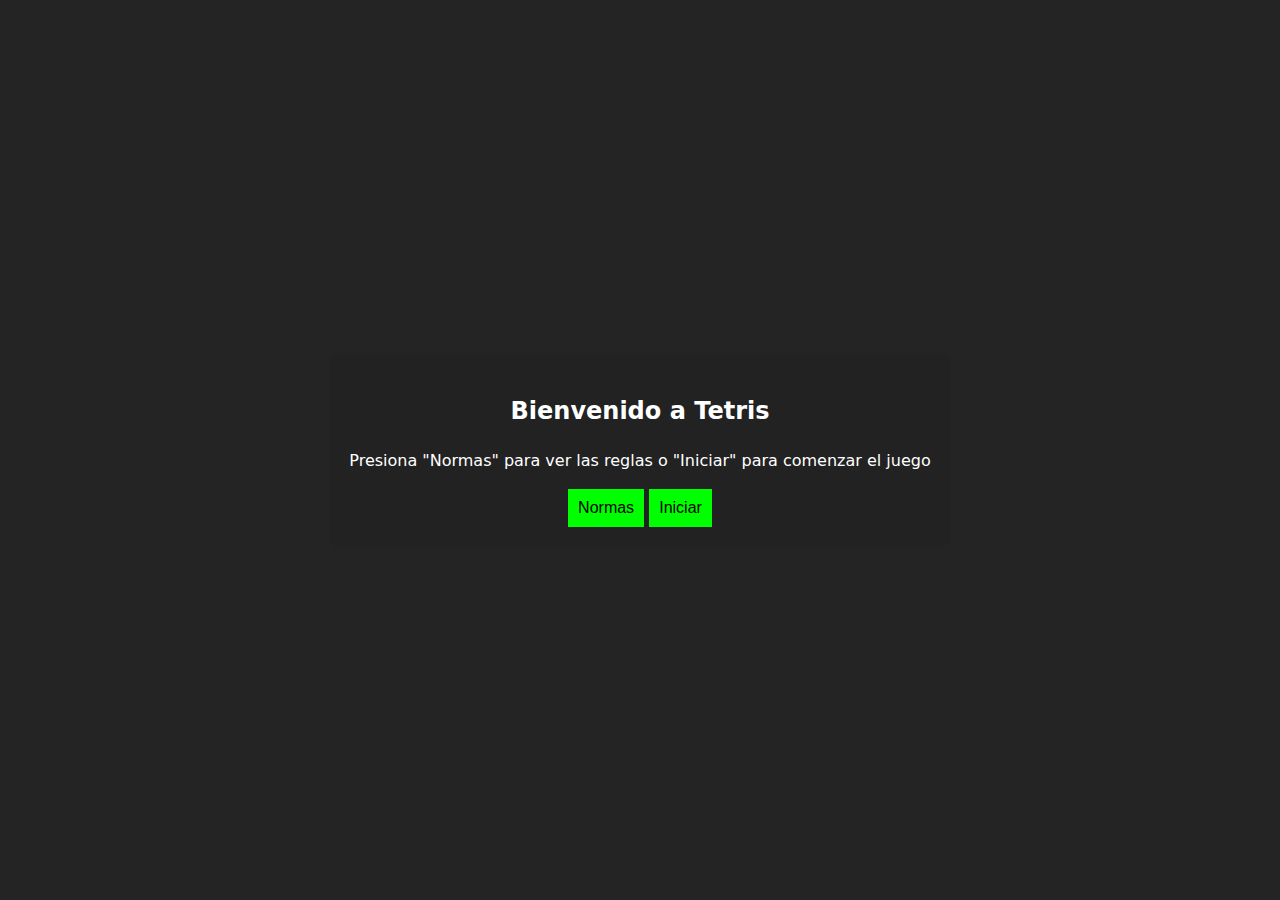
<file: Juego/index.html>
<!doctype html>
<html lang="en">
  <head>
    <meta charset="UTF-8" />
    <meta name="viewport" content="width=device-width, initial-scale=1.0" />
    <link rel="stylesheet" href="style.css">
    <title>Tetris</title>
  </head>
  <body>
    <div id="inicio">
        <h2>Bienvenido a Tetris</h2>
        <p>Presiona "Normas" para ver las reglas o "Iniciar" para comenzar el juego</p>
        <button id="rulesBtn">Normas</button>
        <button id="startBtn">Iniciar</button>
    </div>

    <div id="rules" style="display: none;">
        <h2>Normas del Juego</h2>
        <ul>
            <li>Normas del juego: </li>
            <li> Usa las flechas para mover las piezas. </li>
            <li> Completa líneas para ganar puntos. </li>
            <li>El juego termina cuando la pantalla se llena.</li>
            <li>↑: Rotar la pieza</li>
            <li>←: Mover la pieza a la izquierda</li>
            <li>→: Mover la pieza a la derecha</li>
            <li>↓: Acelerar la caída de la pieza</li>

        </ul>
        <button id="backBtn">Volver</button>
    </div>

    <div id="app" style="display: none;">
        <canvas id="tetrisCanvas"></canvas>
        <strong>Puntuación: <span id="score">0</span></strong>
    </div>

    <script type="module" src="main.js"></script>
  </body>
</html>
</file>
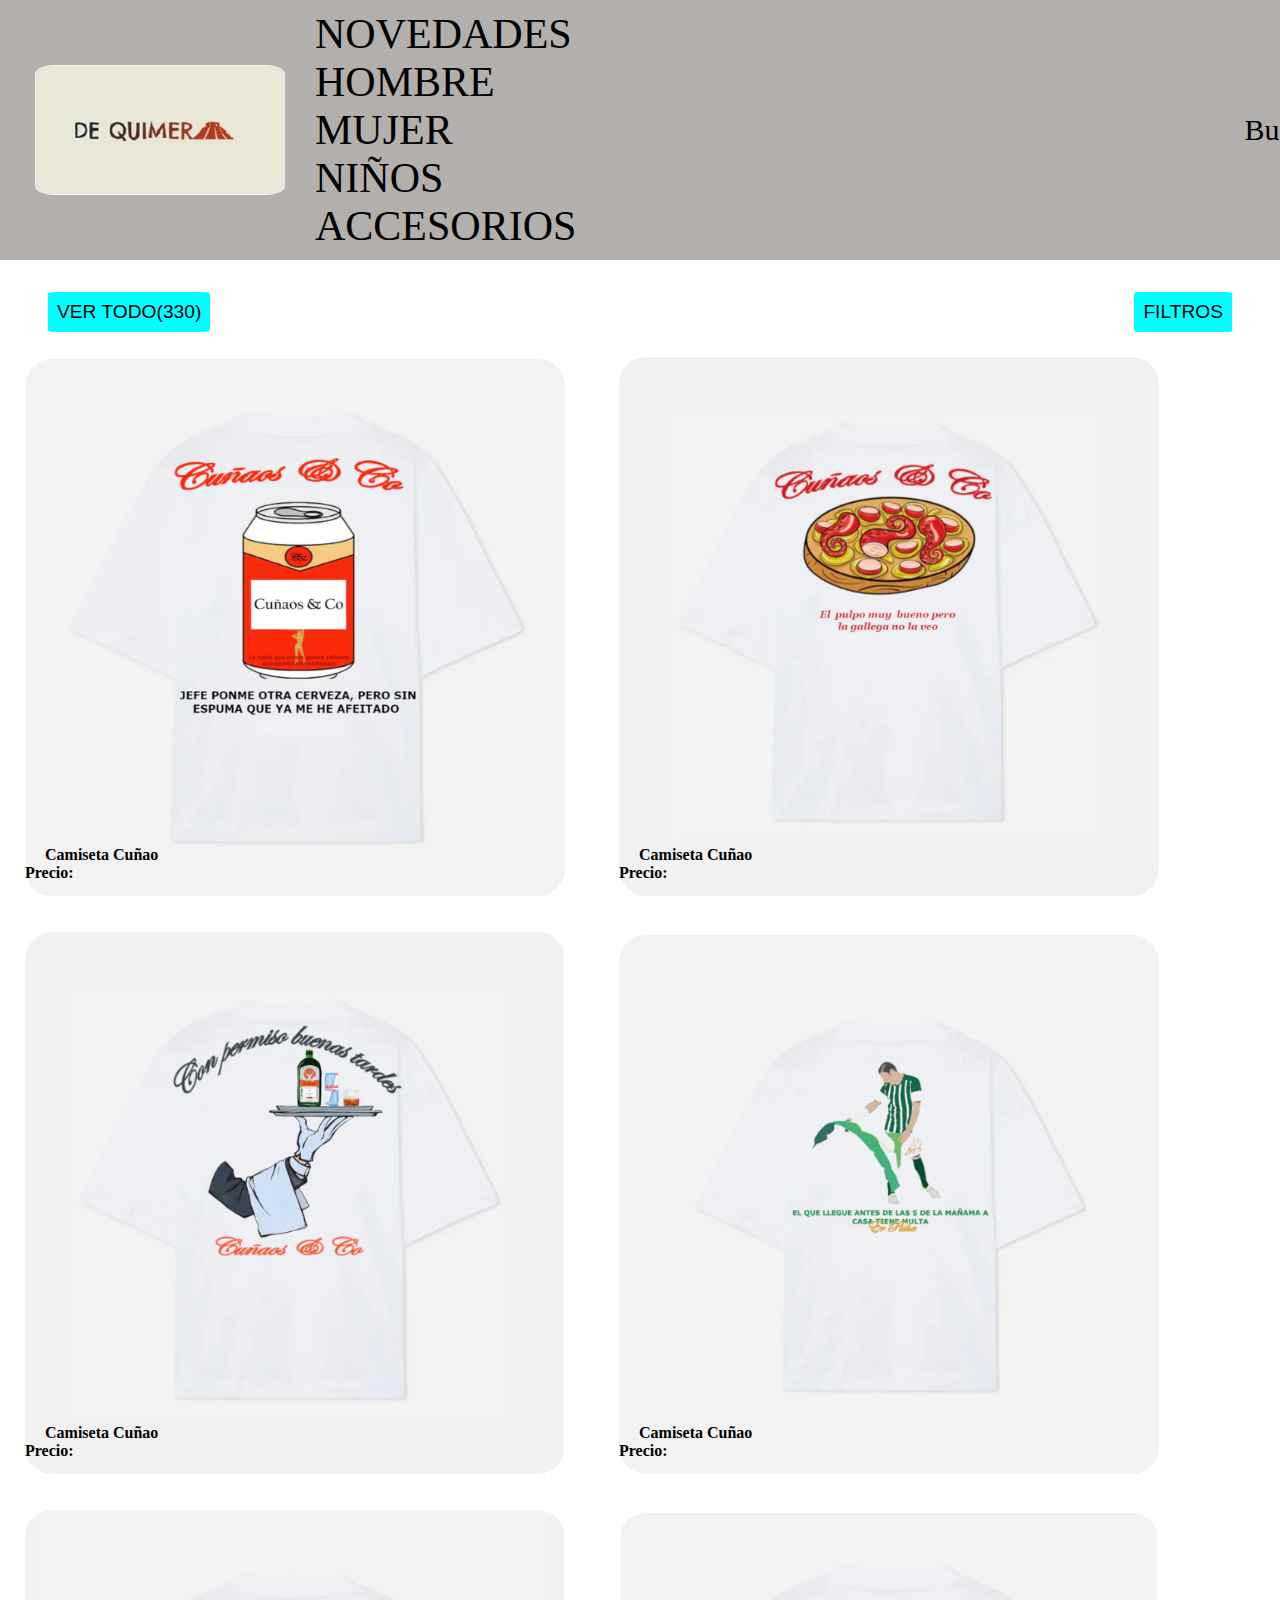
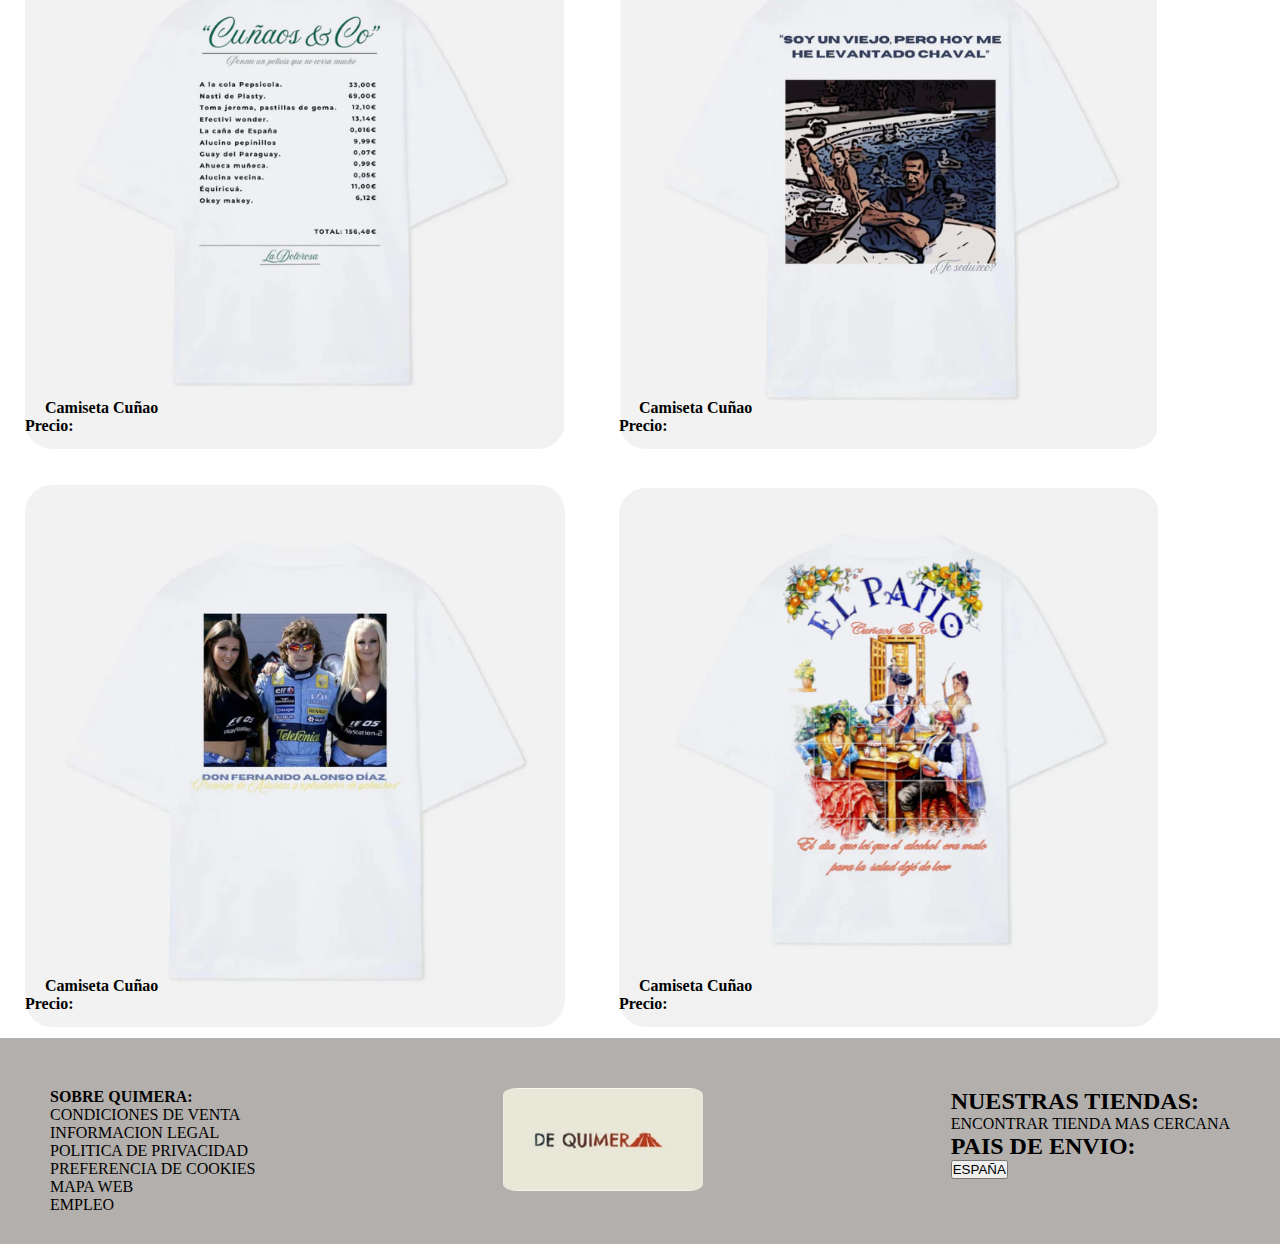
<file: Proyecto/Index.html>
<!DOCTYPE html>
<html lang="en">
<head>
    <meta charset="UTF-8">
    <meta name="viewport" content="width=device-width, initial-scale=1.0">
    <link rel="stylesheet" href="Estilos.css">
    <title>De Quimer</title>
    <link rel="shortcut icon" href="img/Logo.png" >
</head>
<body>
    <header>
        <div class="cabecera">
            <img id="imagenlogo" src="img/Logo.png" alt="">
                <div class="menu">
                    <ul>
                        <a href="Index.html">NOVEDADES</a>
                        <a href="Index.html">HOMBRE</a>
                        <a href="Index.html">MUJER</a>
                        <a href="Index.html">NIÑOS</a>
                        <a href="Index.html">ACCESORIOS</a>

                    </ul>
                </div>
                <div class="iconos">
                <a href="Index.html">Buscar</a>
                <img class="imagen-megusta" src="img/me-gusta.png">
                <img class="imagen-usuario" src="img/usuario.png">
                <img class="imagen-bolso" src="img/bolso.png">
                </div>
    </div>
        
    </header>
    <div class="main">
        <div class="top">
            
                <button>VER TODO(330)</button>
            
                <button>FILTROS</button>
            
        </div>

        <div class="container">
            <div class="Producto">
                <a href="Index.html">
                <img src="img/Cuñao1.png">
                <div class="text-producto">
                    <h4 class="overlay-text">Camiseta Cuñao</h4>
                    <h4 class="overlay-value">Precio:</h4>
                </div>
            </a>
            </div>
            <div class="Producto">
                <a href="Index.html">
                <img src="img/cuñao2.png">
                <div class="text-producto">
                    <h4 class="overlay-text">Camiseta Cuñao</h4>
                    <h4 class="overlay-value">Precio:</h4>
                </div>
                </a>
            </div>
            <div class="Producto">
                <a href="Index.html">
                <img src="img/cuñao3.png">
                <div class="text-producto">
                <h4 class="overlay-text">Camiseta Cuñao</h4>
                <h4 class="overlay-value">Precio:</h4>
                </div>
                </a>
            </div>
            <div class="Producto">
                <a href="Index.html">
                <img src="img/cuñao4.png">
                <div class="text-producto">
                    <h4 class="overlay-text">Camiseta Cuñao</h4>
                    <h4 class="overlay-value">Precio:</h4>
                </div>
                </a>
            </div><div class="Producto">
                <a href="Index.html">
                <img src="img/cuñao5.png">
                <div class="text-producto">
                    <h4 class="overlay-text">Camiseta Cuñao</h4>
                    <h4 class="overlay-value">Precio:</h4>
                </div>
                </a>
            </div>
            <div class="Producto">
                <a href="Index.html">
                <img src="img/cuñao6.png">
                <div class="text-producto">
                    <h4 class="overlay-text">Camiseta Cuñao</h4>
                    <h4 class="overlay-value">Precio:</h4>
                </div>
                </a>
            </div><div class="Producto">
                <a href="Index.html">
                <img src="img/cuñao7.png">
                <div class="text-producto">
                    <h4 class="overlay-text">Camiseta Cuñao</h4>
                    <h4 class="overlay-value">Precio:</h4>
                </div>
                </a>
            </div>
            <div class="Producto">
                <a href="Index.html">
                <img src="img/cuñao8.png">
                <div class="text-producto">
                    <h4 class="overlay-text">Camiseta Cuñao</h4>
                    <h4 class="overlay-value">Precio:</h4>
                </div>
                </a>
            </div>        
        </div>
    </div>
    <footer>
        <div class="sobre-quimera">
                <strong>SOBRE QUIMERA:</strong>
                <a href="Index.html">CONDICIONES DE VENTA</a>
                <a href="Index.html">INFORMACION LEGAL</a>
                <a href="Index.html">POLITICA DE PRIVACIDAD</a>
                <a href="Index.html">PREFERENCIA DE COOKIES</a>
                <a href="Index.html">MAPA WEB</a>
                <a href="Index.html">EMPLEO</a>
        </div>
        <div class="logo-pie">
            <img src="img/Logo.png" alt="">
        </div>
        <div class="nuestras-tiendas">
            <h2>NUESTRAS TIENDAS:</h2>
            <a href="Index.html">ENCONTRAR TIENDA MAS CERCANA</a>
            <h2>PAIS DE ENVIO:</h2>
            <button >ESPAÑA</button>
        </div>
    </footer>
</body>
</html>
</file>
<file: Juego/style.css>
:root {
    font-family: Inter, system-ui, Avenir, Helvetica, Arial, sans-serif;
    line-height: 1.5;
    font-weight: 400;
  
    color-scheme: dark light;
    color: rgba(255, 255, 255, 0.87);
    background-color: #242424;
  
    font-synthesis: none;
    text-rendering: optimizeLegibility;
    -webkit-font-smoothing: antialiased;
    -moz-osx-font-smoothing: grayscale;
  }
  
  body{
    margin: 0;
    padding: 0;
    display: grid;
    place-content: center;
    height: 100vh;
  }
  
  #inicio{
    text-align: center;
    background: #222;
    color: white;
    padding: 20px;
    border-radius: 10px;
}
button {
    background: #0f0;
    padding: 10px;
    border: none;
    cursor: pointer;
    font-size: 16px;
}
</file>
<file: Proyecto/Estilos.css>
*{
    margin: 0%;
    padding: 0%;
    box-sizing: border-box;
}


a{
    text-decoration: none;
    color: black;
}
header{
    background-color: #B3AFAC;    
    width: 100%;
    

}
.cabecera{
    display: flex;                /* Flexbox para poner los elementos en línea */
    align-items: center;          /* Alinear verticalmente en el centro */
    justify-content: space-between; /* Espacio entre elementos */
    padding: 10px;
    

}

.menu{
    font-size: 35px;
}

.menu ul{
    margin-right: 40rem;
}


.menu ul a:hover{
    background-color: grey;
    color: goldenrod;
    border-radius: 3%;
    padding: 12px;
    
}

.iconos{
    display: flex;
    justify-content: center;
    align-items: center;
    margin-right: 3rem;
}

.iconos a{
    margin: 2rem;
    font-size: 30px;
}
.iconos img{
    margin: 1%;
}

.top {
    display: flex;
    justify-content: space-between;


}


#imagenlogo{
    width: 250px;
   margin: 25px;
   border-radius: 7%;
}

.imagen-megusta{
   width: 50px;
}
.imagen-usuario{
    width: 50px;
 }
 .imagen-bolso{
    width: 50px;
 }

.menu ul a{
    margin: 5px;
    font-size: larger;
}



.top button{
    font-size: larger;
    margin-top: 2rem;
    margin-left: 3rem;
    margin-right: 3rem;
    padding: 9px;
    background-color: aqua;
    border: none;
    border-radius: 5%;
}

.Producto{
    justify-content: flex-start;
    align-items: flex-start;
    display: inline-block;
    margin: 25px;
}

.overlay-text{
    position: relative;
    margin-top: -50px;
    margin-left: 20px;
}
   

.Producto img{
    width: 540px;
    height: auto;
    display: block;
    border-radius: 5%;
    
}


footer{
    display: flex;
    justify-content: space-between;
    padding-top: 50px;  
    padding-right: 50px;
    padding-left: 50px;
    padding-bottom: 30px;
    background-color: #B3AFAC;
}

.sobre-quimera{
    display: grid;
    grid-template-columns: repeat(1, 1fr);
    grid-template-columns: auto;
}


.logo-pie img{
    width: 200px;
    height: auto;
    border-radius: 7%;
}
</file>
